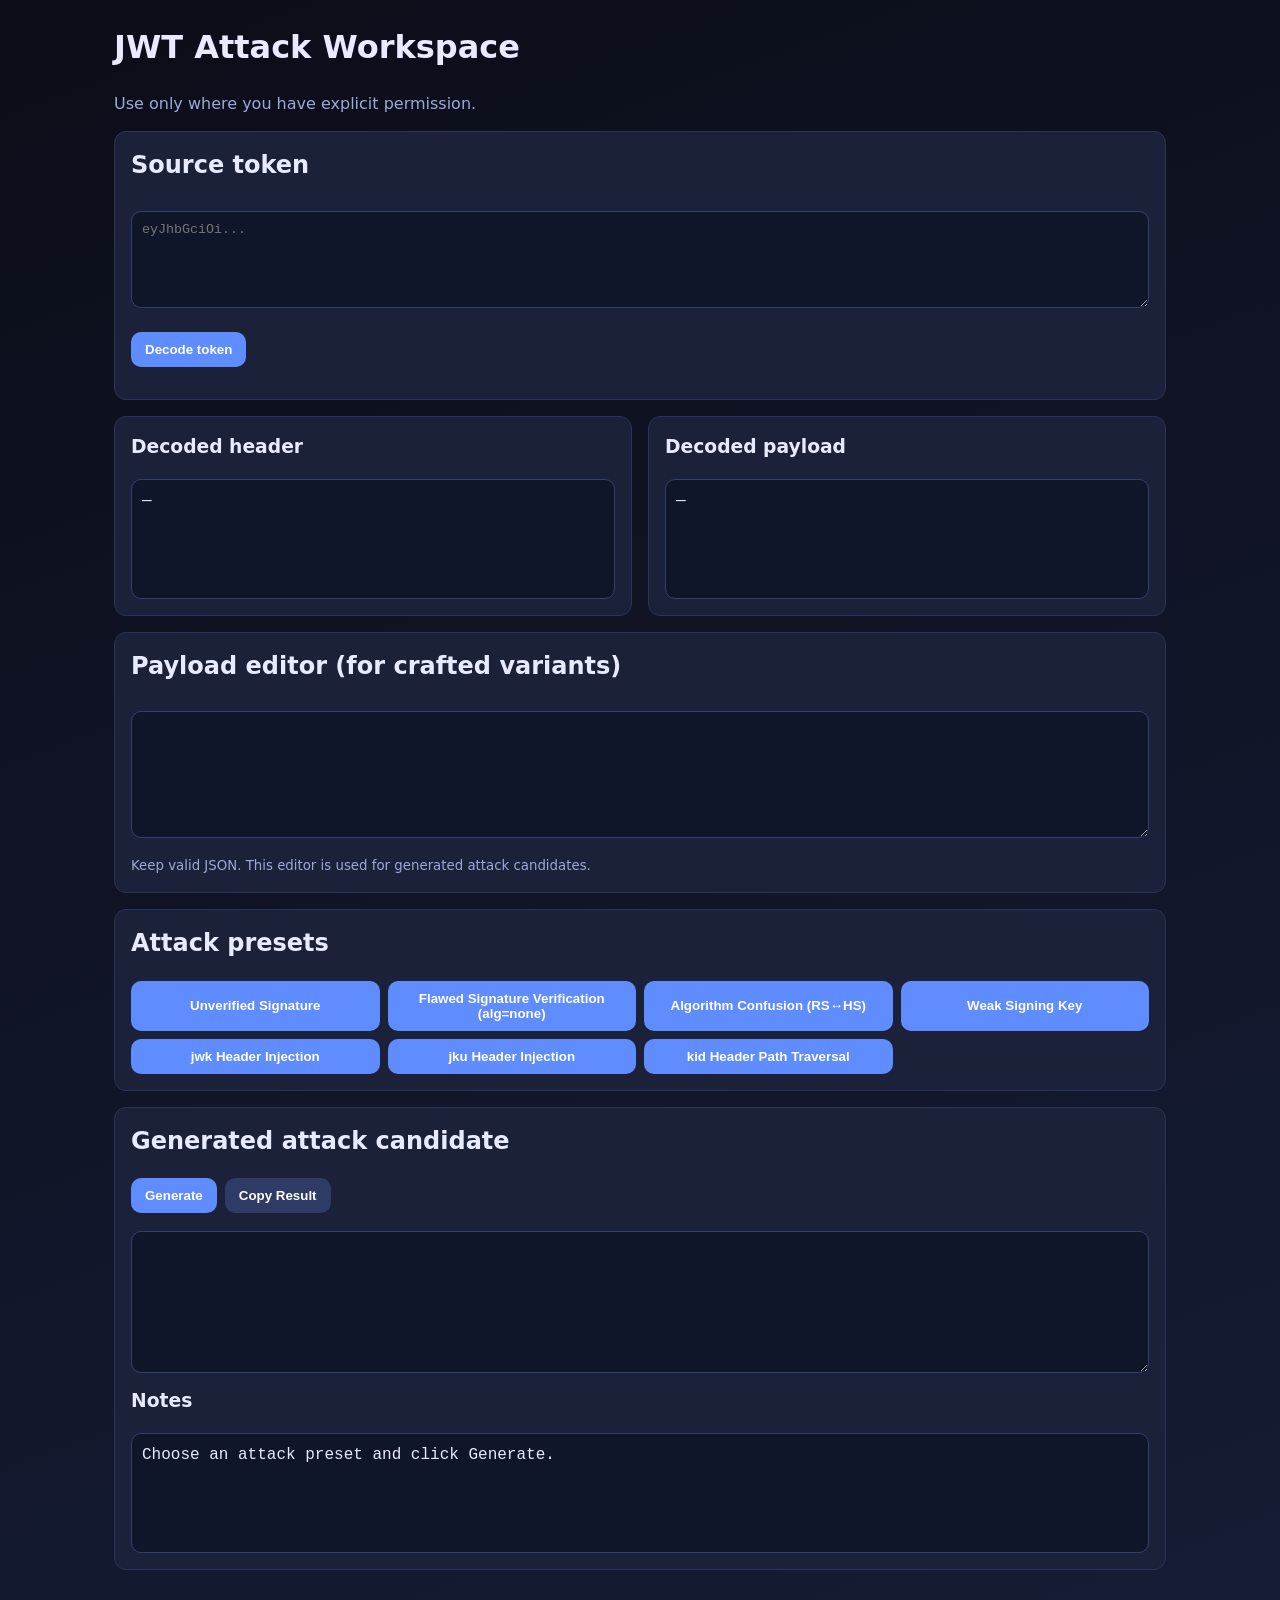
<file: index.html>
<!doctype html>
<html lang="en">
<head>
  <meta charset="UTF-8" />
  <meta name="viewport" content="width=device-width,initial-scale=1" />
  <title>JWT Pentest Helper</title>
  <link rel="stylesheet" href="styles.css" />
</head>
<body>
  <main class="container">
    <h1>JWT Attack Workspace</h1>
    <p class="lead">Use only where you have explicit permission.</p>

    <section class="card">
      <h2>Source token</h2>
      <textarea id="sourceToken" rows="5" spellcheck="false" placeholder="eyJhbGciOi..."></textarea>
      <div class="actions">
        <button id="reloadBtn">Decode token</button>
      </div>
      <p id="decodeError" class="error" aria-live="polite"></p>
    </section>

    <section class="grid">
      <article class="card">
        <h3>Decoded header</h3>
        <pre id="headerOut">—</pre>
      </article>
      <article class="card">
        <h3>Decoded payload</h3>
        <pre id="payloadOut">—</pre>
      </article>
    </section>

    <section class="card">
      <h2>Payload editor (for crafted variants)</h2>
      <textarea id="payloadEditor" rows="7" spellcheck="false"></textarea>
      <small>Keep valid JSON. This editor is used for generated attack candidates.</small>
    </section>

    <section class="card">
      <h2>Attack presets</h2>
      <div class="attack-list">
        <button data-attack="unverified-signature">Unverified Signature</button>
        <button data-attack="flawed-signature">Flawed Signature Verification (alg=none)</button>
        <button data-attack="algorithm-confusion">Algorithm Confusion (RS↔HS)</button>
        <button data-attack="weak-signing-key">Weak Signing Key</button>
        <button data-attack="jwk-header-injection">jwk Header Injection</button>
        <button data-attack="jku-header-injection">jku Header Injection</button>
        <button data-attack="kid-path-traversal">kid Header Path Traversal</button>
      </div>
    </section>

    <section id="attackInputSection" class="card hidden">
      <h2>Attack-specific input</h2>
      <label id="extraInputLabel" for="extraInput"></label>
      <textarea id="extraInput" rows="4" spellcheck="false"></textarea>
      <small id="extraInputHelp"></small>


      <div id="jwkTools" class="hidden">
        <label for="jwkAlgSelect">JWK generation algorithm</label>
        <select id="jwkAlgSelect">
          <option>HS256</option><option>HS384</option><option>HS512</option>
          <option>RS256</option><option>RS384</option><option>RS512</option>
          <option>PS256</option><option>PS384</option><option>PS512</option>
          <option>ES256</option><option>ES384</option><option>ES512</option>
          <option>EdDSA</option>
        </select>
        <div class="actions">
          <button id="genJwkAlgKeyBtn" type="button" class="secondary">Generate key for selected alg</button>
          <button id="embedJwkSignBtn" type="button">Embed JWK & Sign token</button>
        </div>
        <small id="jwkAlgHelp">Generate key, embed JWK in header, and sign token.</small>
      </div>

      <div id="jkuTools" class="hidden">
        <label for="jkuKidInput">KID for JWKS</label>
        <input id="jkuKidInput" type="text" placeholder="auto-generated-kid" />
        <div class="actions">
          <button id="genJkuRsaBtn" type="button" class="secondary">Generate RSA key for JKU</button>
          <button id="copyJwksBtn" type="button" class="secondary">Copy JWKS JSON</button>
          <button id="signJkuBtn" type="button">Sign JKU token now</button>
        </div>
        <textarea id="jwksOutput" rows="5" readonly></textarea>
      </div>

      <div id="kidTools" class="hidden">
        <label for="kidAlgSelect">Signing algorithm for kid traversal</label>
        <select id="kidAlgSelect">
          <option>HS256</option><option>HS384</option><option>HS512</option>
          <option>RS256</option><option>RS384</option><option>RS512</option>
          <option>PS256</option><option>PS384</option><option>PS512</option>
          <option>ES256</option><option>ES384</option><option>ES512</option>
          <option>EdDSA</option>
        </select>
        <small>Tool sets kid traversal path and signs automatically with selected algorithm.</small>
      </div>

      <div id="algorithmConfusionTools" class="hidden">
        <label for="algConfusionDirection">Direction</label>
        <select id="algConfusionDirection">
          <option value="rs-to-hs">RS → HS</option>
          <option value="hs-to-rs">HS → RS</option>
        </select>
        <small>
          Paste full <code>jwks.json</code> below. Tool auto-extracts required key fields from <code>keys[]</code>.
        </small>
      </div>

      <h3>Step-by-step</h3>
      <pre id="attackSteps">Select an attack to see guided steps.</pre>
    </section>

    <section class="card">
      <h2>Generated attack candidate</h2>
      <div class="actions">
        <button id="generateBtn">Generate</button>
        <button id="copyBtn" class="secondary">Copy Result</button>
      </div>
      <textarea id="resultToken" rows="8" readonly></textarea>
      <h3>Notes</h3>
      <pre id="attackNotes">Choose an attack preset and click Generate.</pre>
    </section>
  </main>

  <script src="attacks.js"></script>
</body>
</html>
</file>
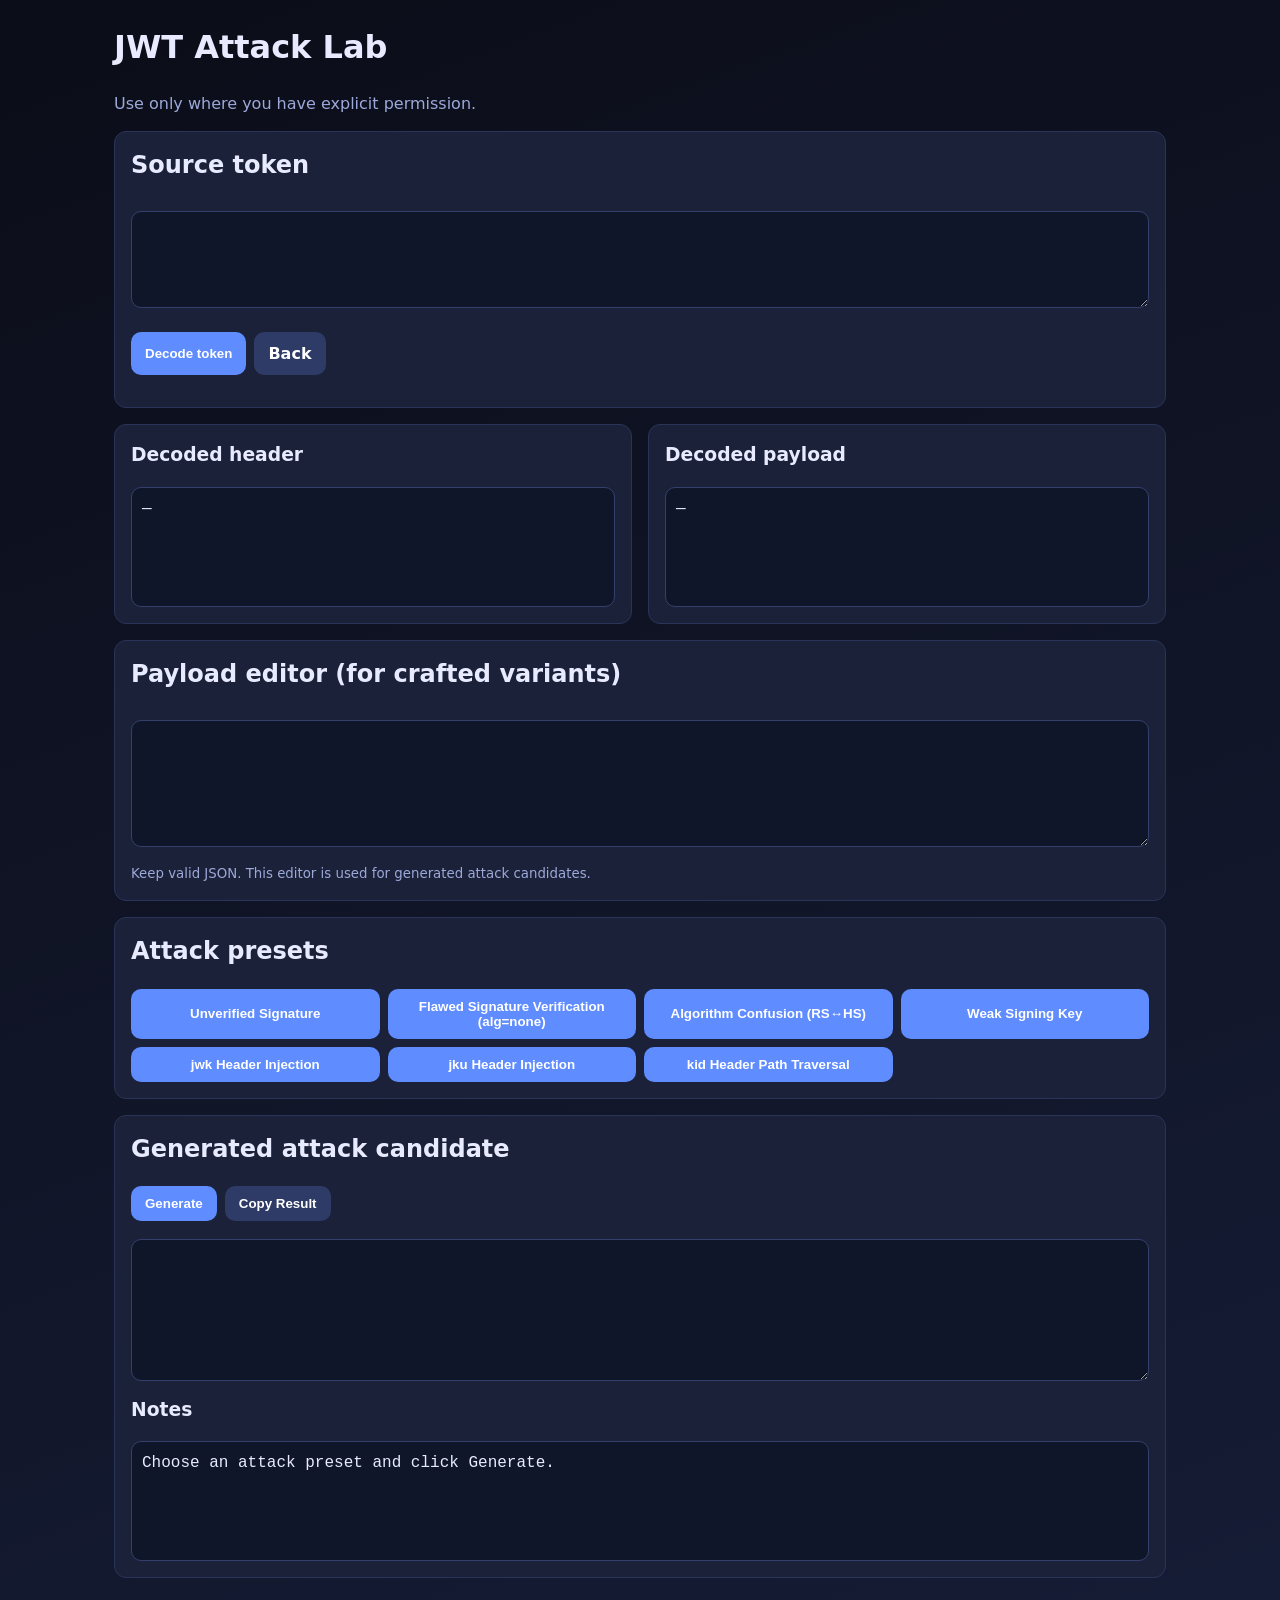
<file: attacks.html>
<!doctype html>
<html lang="en">
<head>
  <meta charset="UTF-8" />
  <meta name="viewport" content="width=device-width,initial-scale=1" />
  <title>JWT Pentest Helper — Attack Lab</title>
  <link rel="stylesheet" href="styles.css" />
</head>
<body>
  <main class="container">
    <h1>JWT Attack Lab</h1>
    <p class="lead">Use only where you have explicit permission.</p>

    <section class="card">
      <h2>Source token</h2>
      <textarea id="sourceToken" rows="5" spellcheck="false"></textarea>
      <div class="actions">
        <button id="reloadBtn">Decode token</button>
        <a class="button secondary" href="index.html">Back</a>
      </div>
      <p id="decodeError" class="error" aria-live="polite"></p>
    </section>

    <section class="grid">
      <article class="card">
        <h3>Decoded header</h3>
        <pre id="headerOut">—</pre>
      </article>
      <article class="card">
        <h3>Decoded payload</h3>
        <pre id="payloadOut">—</pre>
      </article>
    </section>

    <section class="card">
      <h2>Payload editor (for crafted variants)</h2>
      <textarea id="payloadEditor" rows="7" spellcheck="false"></textarea>
      <small>Keep valid JSON. This editor is used for generated attack candidates.</small>
    </section>

    <section class="card">
      <h2>Attack presets</h2>
      <div class="attack-list">
        <button data-attack="unverified-signature">Unverified Signature</button>
        <button data-attack="flawed-signature">Flawed Signature Verification (alg=none)</button>
        <button data-attack="algorithm-confusion">Algorithm Confusion (RS↔HS)</button>
        <button data-attack="weak-signing-key">Weak Signing Key</button>
        <button data-attack="jwk-header-injection">jwk Header Injection</button>
        <button data-attack="jku-header-injection">jku Header Injection</button>
        <button data-attack="kid-path-traversal">kid Header Path Traversal</button>
      </div>
    </section>

    <section id="attackInputSection" class="card hidden">
      <h2>Attack-specific input</h2>
      <label id="extraInputLabel" for="extraInput"></label>
      <textarea id="extraInput" rows="4" spellcheck="false"></textarea>
      <small id="extraInputHelp"></small>

      <div id="jwkTools" class="hidden">
        <label for="jwkAlgSelect">JWK generation algorithm</label>
        <select id="jwkAlgSelect">
          <option>HS256</option><option>HS384</option><option>HS512</option>
          <option>RS256</option><option>RS384</option><option>RS512</option>
          <option>PS256</option><option>PS384</option><option>PS512</option>
          <option>ES256</option><option>ES384</option><option>ES512</option>
          <option>EdDSA</option>
        </select>
        <div class="actions">
          <button id="genJwkAlgKeyBtn" type="button" class="secondary">Generate key for selected alg</button>
          <button id="embedJwkSignBtn" type="button">Embed JWK & Sign token</button>
        </div>
        <small id="jwkAlgHelp">Generate key, embed JWK in header, and sign token.</small>
      </div>

      <div id="jkuTools" class="hidden">
        <label for="jkuKidInput">KID for JWKS</label>
        <input id="jkuKidInput" type="text" placeholder="auto-generated-kid" />
        <div class="actions">
          <button id="genJkuRsaBtn" type="button" class="secondary">Generate RSA key for JKU</button>
          <button id="copyJwksBtn" type="button" class="secondary">Copy JWKS JSON</button>
          <button id="signJkuBtn" type="button">Sign JKU token now</button>
        </div>
        <textarea id="jwksOutput" rows="5" readonly></textarea>
      </div>

      <div id="kidTools" class="hidden">
        <label for="kidAlgSelect">Signing algorithm for kid traversal</label>
        <select id="kidAlgSelect">
          <option>HS256</option><option>HS384</option><option>HS512</option>
          <option>RS256</option><option>RS384</option><option>RS512</option>
          <option>PS256</option><option>PS384</option><option>PS512</option>
          <option>ES256</option><option>ES384</option><option>ES512</option>
          <option>EdDSA</option>
        </select>
        <small>Tool sets kid traversal path and signs automatically with selected algorithm.</small>
      </div>

      <div id="algorithmConfusionTools" class="hidden">
        <label for="algConfusionDirection">Direction</label>
        <select id="algConfusionDirection">
          <option value="rs-to-hs">RS → HS</option>
          <option value="hs-to-rs">HS → RS</option>
        </select>
        <small>
          Paste full <code>jwks.json</code> below. Tool auto-extracts required key fields from <code>keys[]</code>.
        </small>
      </div>

      <h3>Step-by-step</h3>
      <pre id="attackSteps">Select an attack to see guided steps.</pre>
    </section>

    <section class="card">
      <h2>Generated attack candidate</h2>
      <div class="actions">
        <button id="generateBtn">Generate</button>
        <button id="copyBtn" class="secondary">Copy Result</button>
      </div>
      <textarea id="resultToken" rows="8" readonly></textarea>
      <h3>Notes</h3>
      <pre id="attackNotes">Choose an attack preset and click Generate.</pre>
    </section>
  </main>

  <script src="attacks.js"></script>
</body>
</html>
</file>
<file: styles.css>
:root {
  color-scheme: dark;
  --bg: #0f1220;
  --panel: #1b2138;
  --text: #e8ebff;
  --muted: #9ca9d9;
  --accent: #5f8cff;
  --error: #ff7d7d;
}

* { box-sizing: border-box; }

body {
  margin: 0;
  font: 16px/1.45 Inter, system-ui, -apple-system, Segoe UI, Roboto, sans-serif;
  color: var(--text);
  background: linear-gradient(160deg, #0b0d18, #151c35);
}

.container {
  max-width: 1100px;
  margin: 0 auto;
  padding: 24px;
}

h1, h2, h3 { margin-top: 0; }
.lead { color: var(--muted); }

.card {
  background: var(--panel);
  border: 1px solid #2a3458;
  border-radius: 12px;
  padding: 16px;
  margin-bottom: 16px;
}

textarea, input, select {
  width: 100%;
  background: #10162a;
  color: var(--text);
  border: 1px solid #33406c;
  border-radius: 10px;
  padding: 10px;
  font-family: ui-monospace, SFMono-Regular, Menlo, Consolas, monospace;
  margin: 8px 0;
}

pre {
  white-space: pre-wrap;
  word-break: break-word;
  background: #10162a;
  border: 1px solid #33406c;
  border-radius: 10px;
  padding: 10px;
  margin: 0;
  min-height: 120px;
}

.actions {
  display: flex;
  flex-wrap: wrap;
  gap: 8px;
  margin: 10px 0;
}

button, .button {
  border: none;
  background: var(--accent);
  color: white;
  border-radius: 10px;
  padding: 10px 14px;
  cursor: pointer;
  text-decoration: none;
  font-weight: 600;
}

button.secondary, .button.secondary {
  background: #2e3b66;
}

.grid {
  display: grid;
  grid-template-columns: repeat(auto-fit, minmax(280px, 1fr));
  gap: 16px;
}

.attack-list {
  display: grid;
  gap: 8px;
  grid-template-columns: repeat(auto-fit, minmax(240px, 1fr));
}

.error { color: var(--error); }
small { color: var(--muted); }

.hidden { display: none; }
</file>
